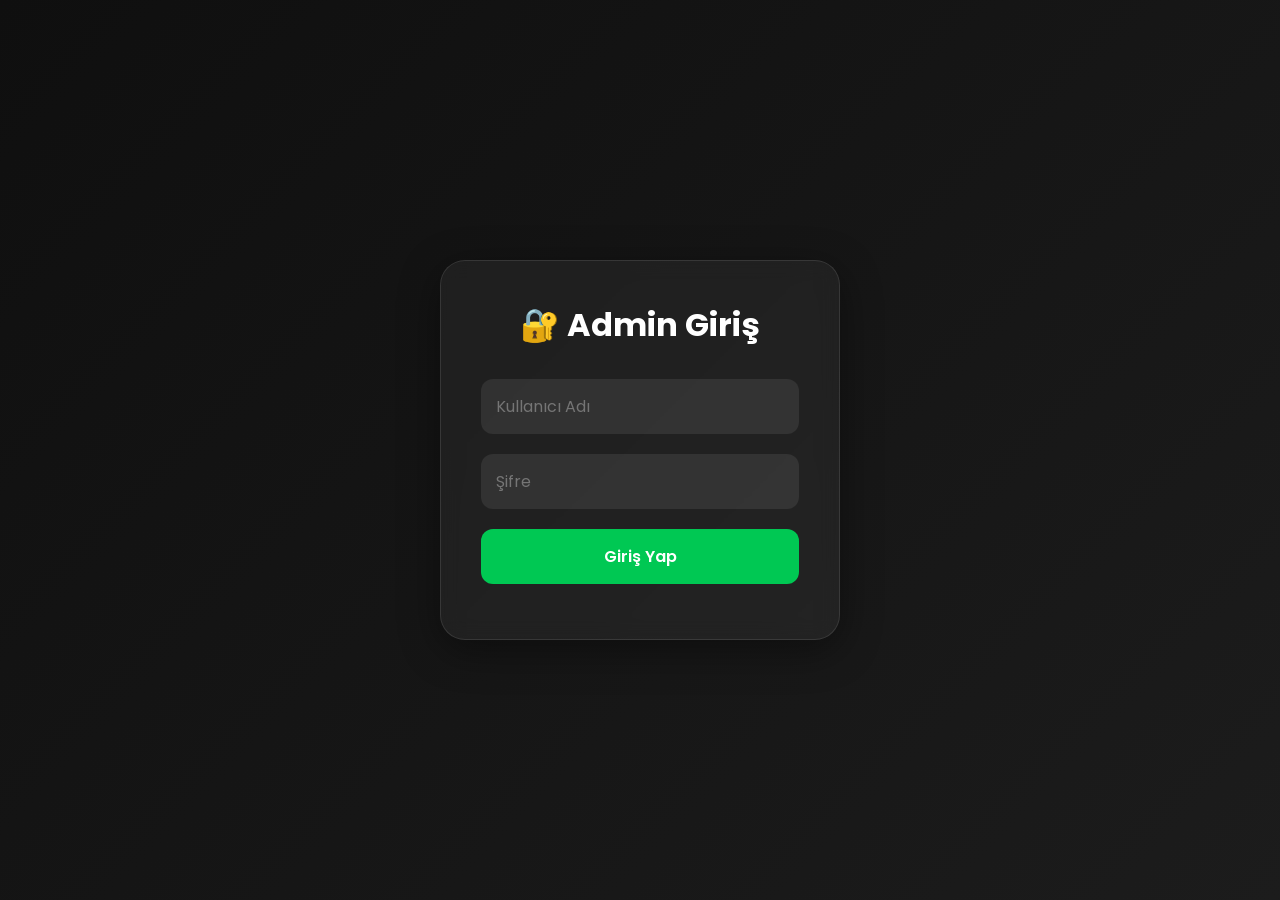
<file: admin.html>
<!DOCTYPE html>
<html lang="tr">

<head>

<meta charset="UTF-8">

<meta name="viewport"
content="width=device-width, initial-scale=1.0">

<title>Premium Admin Panel</title>

<link rel="preconnect"
href="https://fonts.googleapis.com">

<link rel="preconnect"
href="https://fonts.gstatic.com"
crossorigin>

<link href="https://fonts.googleapis.com/css2?family=Poppins:wght@300;400;500;600;700&display=swap"
rel="stylesheet">

<style>

.logout-btn{
position:fixed;
top:20px;
right:20px;
background:#d4af37;
color:black;
border:none;
padding:12px 20px;
border-radius:10px;
font-weight:bold;
cursor:pointer;
z-index:9999;
}
*{

margin:0;
padding:0;
box-sizing:border-box;
font-family:'Poppins',sans-serif;

}

body{

background:
linear-gradient(
135deg,
#0f0f0f,
#1c1c1c
);

color:white;
min-height:100vh;
padding:30px;

}

.header{

display:flex;
justify-content:space-between;
align-items:center;
margin-bottom:30px;
flex-wrap:wrap;
gap:20px;

}

.logo{

font-size:32px;
font-weight:700;

}

.istatistikler{

display:grid;

grid-template-columns:
repeat(auto-fit,minmax(220px,1fr));

gap:20px;
margin-bottom:30px;

}

.kart{

background:
rgba(255,255,255,0.06);

backdrop-filter:blur(10px);

border:1px solid
rgba(255,255,255,0.1);

padding:25px;
border-radius:20px;

box-shadow:
0 8px 30px rgba(0,0,0,0.3);

transition:0.3s;

}

.kart:hover{

transform:translateY(-5px);

}

.kart h2{

font-size:40px;
margin-bottom:10px;

}

.kart p{

color:#bbb;

}

.takvim{

display:grid;

grid-template-columns:
repeat(auto-fit,minmax(320px,1fr));

gap:25px;

}

.rezervasyon{

background:
rgba(255,255,255,0.05);

border:1px solid
rgba(255,255,255,0.1);

border-radius:20px;

padding:25px;

backdrop-filter:blur(8px);

transition:0.3s;

}

.rezervasyon:hover{

transform:scale(1.02);

}

.rezervasyon h3{

font-size:24px;
margin-bottom:15px;

}

.bilgi{

margin-bottom:10px;
color:#ddd;

}

.durum{

display:inline-block;

padding:8px 16px;

border-radius:30px;

font-size:14px;
font-weight:600;

margin-top:15px;

}

.bekliyor{

background:#ff9800;
color:white;

}

.onaylandi{

background:#00c853;
color:white;

}

.iptal{

background:#ff1744;
color:white;

}

.butons{

display:flex;
gap:10px;
margin-top:20px;
flex-wrap:wrap;

}

button{

flex:1;
padding:12px;
border:none;
border-radius:12px;
font-size:15px;
font-weight:600;
cursor:pointer;
transition:0.3s;
min-width:100px;

}

.onayBtn{

background:#00c853;
color:white;

}

.silBtn{

background:#ff1744;
color:white;

}

.iptalBtn{

background:#ff9800;
color:white;

}

button:hover{

opacity:0.85;

}

@media(max-width:768px){

body{

padding:15px;

}

.logo{

font-size:24px;

}

}

</style>

</head>

<body>
  <button onclick="logout()" class="logout-btn">
Çıkış Yap
</button>
<script>

if(
localStorage.getItem("adminGiris")
!== "true"
){

window.location.href =
"login.html";

}

</script>

<div class="header">

<div class="logo">
📸 Premium Admin Panel
</div>

</div>


<div class="istatistikler">

<div class="kart">

<h2 id="toplamRez">0</h2>

<p>Toplam Rezervasyon</p>

</div>


<div class="kart">

<h2 id="toplamKazanc">0 TL</h2>

<p>Toplam Kazanç</p>

</div>


<div class="kart">

<h2 id="bekleyenSayisi">0</h2>

<p>Bekleyen Rezervasyon</p>

</div>

</div>


<div
id="takvim"
class="takvim">
</div>

<script type="module" src="admin.js"></script>

</body>

</html>
<script>
function logout(){
localStorage.removeItem("adminLoggedIn");
window.location.href = "login.html";
}
</script>
</file>
